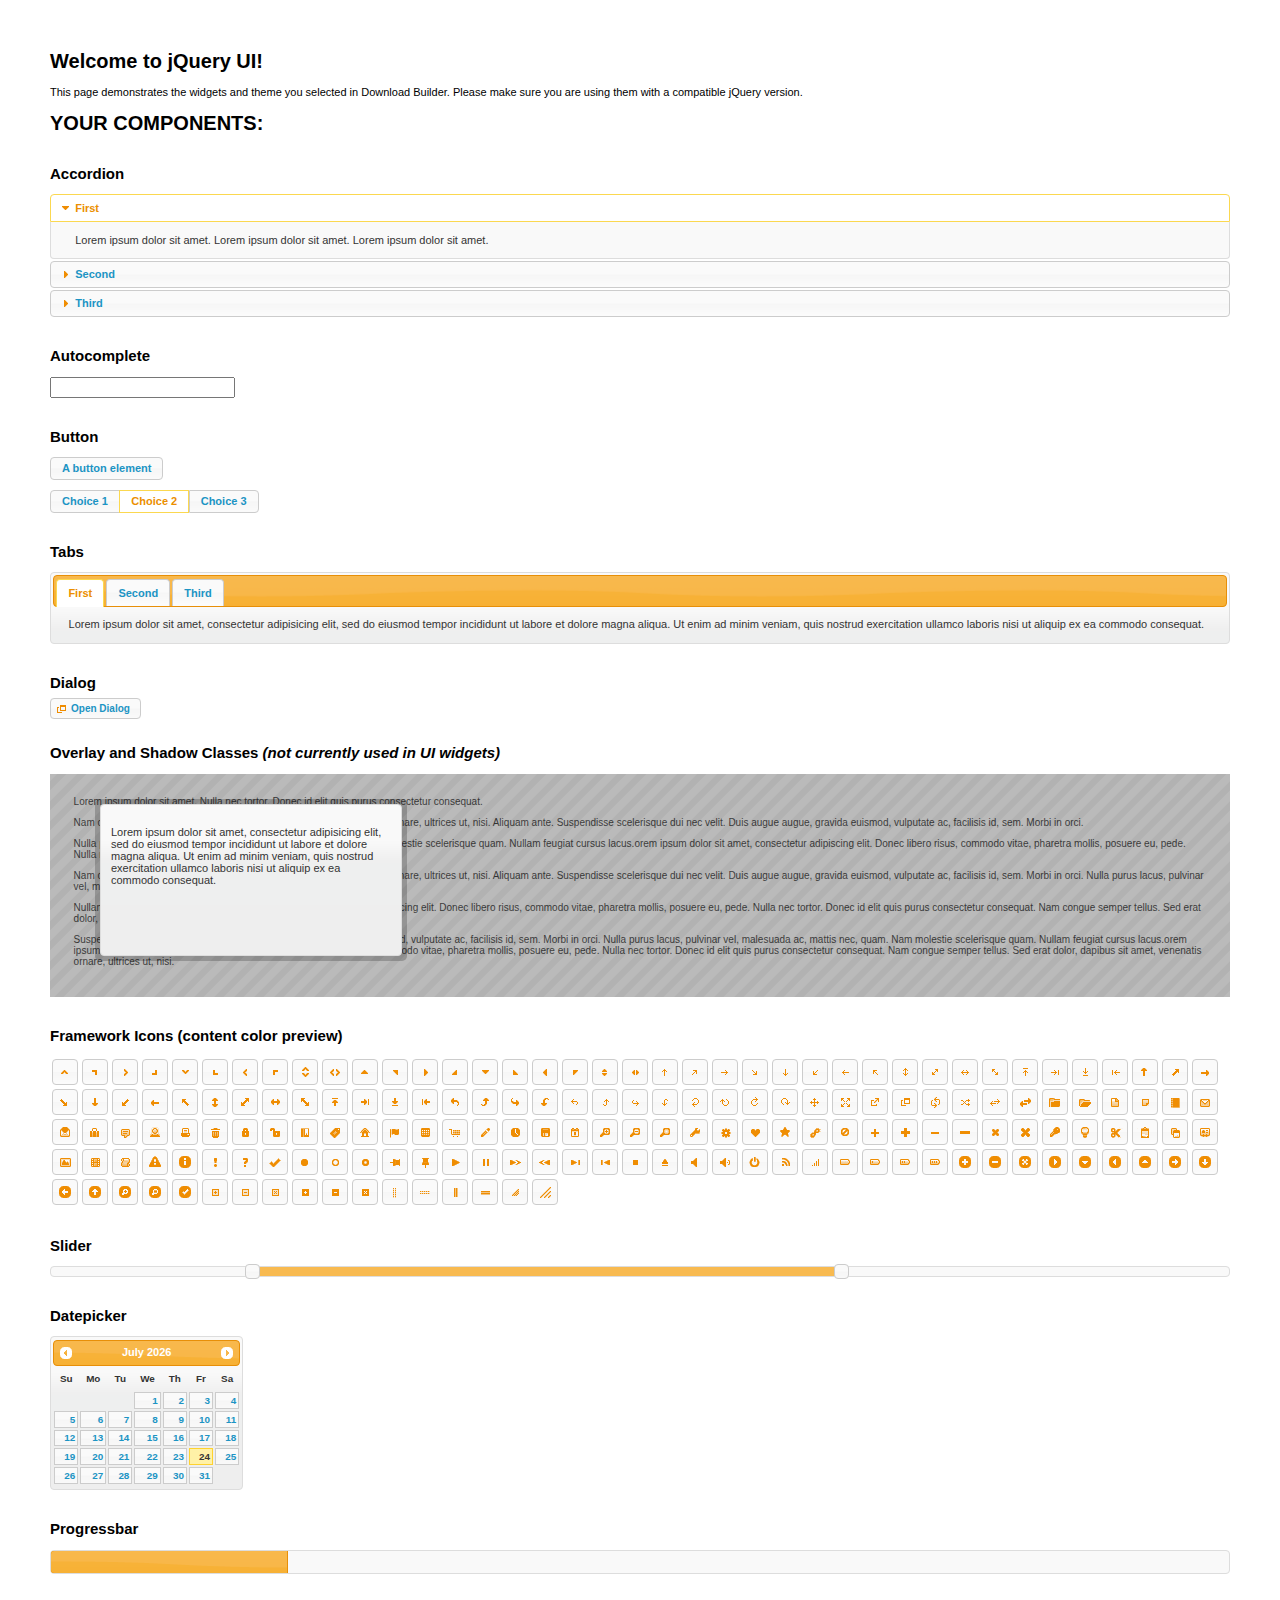
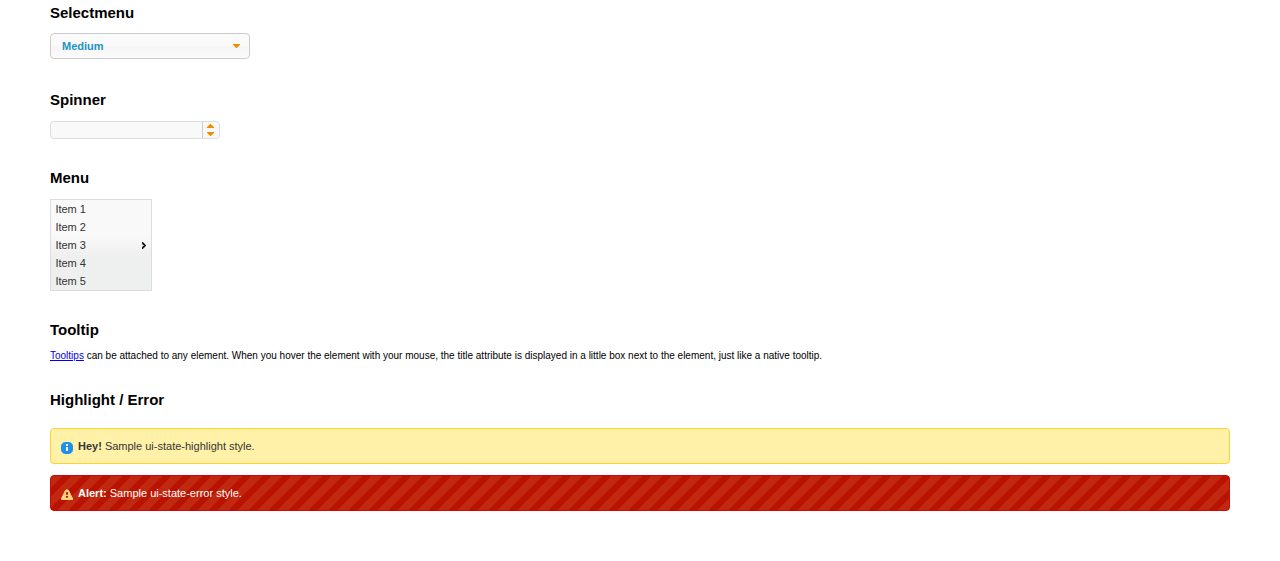
<file: static/jquery-ui-1.11.1/index.html>
<!doctype html>
<html lang="us">
<head>
	<meta charset="utf-8">
	<title>jQuery UI Example Page</title>
	<link href="jquery-ui.css" rel="stylesheet">
	<style>
	body{
		font: 62.5% "Trebuchet MS", sans-serif;
		margin: 50px;
	}
	.demoHeaders {
		margin-top: 2em;
	}
	#dialog-link {
		padding: .4em 1em .4em 20px;
		text-decoration: none;
		position: relative;
	}
	#dialog-link span.ui-icon {
		margin: 0 5px 0 0;
		position: absolute;
		left: .2em;
		top: 50%;
		margin-top: -8px;
	}
	#icons {
		margin: 0;
		padding: 0;
	}
	#icons li {
		margin: 2px;
		position: relative;
		padding: 4px 0;
		cursor: pointer;
		float: left;
		list-style: none;
	}
	#icons span.ui-icon {
		float: left;
		margin: 0 4px;
	}
	.fakewindowcontain .ui-widget-overlay {
		position: absolute;
	}
	select {
		width: 200px;
	}
	</style>
</head>
<body>

<h1>Welcome to jQuery UI!</h1>

<div class="ui-widget">
	<p>This page demonstrates the widgets and theme you selected in Download Builder. Please make sure you are using them with a compatible jQuery version.</p>
</div>

<h1>YOUR COMPONENTS:</h1>


<!-- Accordion -->
<h2 class="demoHeaders">Accordion</h2>
<div id="accordion">
	<h3>First</h3>
	<div>Lorem ipsum dolor sit amet. Lorem ipsum dolor sit amet. Lorem ipsum dolor sit amet.</div>
	<h3>Second</h3>
	<div>Phasellus mattis tincidunt nibh.</div>
	<h3>Third</h3>
	<div>Nam dui erat, auctor a, dignissim quis.</div>
</div>



<!-- Autocomplete -->
<h2 class="demoHeaders">Autocomplete</h2>
<div>
	<input id="autocomplete" title="type &quot;a&quot;">
</div>



<!-- Button -->
<h2 class="demoHeaders">Button</h2>
<button id="button">A button element</button>
<form style="margin-top: 1em;">
	<div id="radioset">
		<input type="radio" id="radio1" name="radio"><label for="radio1">Choice 1</label>
		<input type="radio" id="radio2" name="radio" checked="checked"><label for="radio2">Choice 2</label>
		<input type="radio" id="radio3" name="radio"><label for="radio3">Choice 3</label>
	</div>
</form>



<!-- Tabs -->
<h2 class="demoHeaders">Tabs</h2>
<div id="tabs">
	<ul>
		<li><a href="#tabs-1">First</a></li>
		<li><a href="#tabs-2">Second</a></li>
		<li><a href="#tabs-3">Third</a></li>
	</ul>
	<div id="tabs-1">Lorem ipsum dolor sit amet, consectetur adipisicing elit, sed do eiusmod tempor incididunt ut labore et dolore magna aliqua. Ut enim ad minim veniam, quis nostrud exercitation ullamco laboris nisi ut aliquip ex ea commodo consequat.</div>
	<div id="tabs-2">Phasellus mattis tincidunt nibh. Cras orci urna, blandit id, pretium vel, aliquet ornare, felis. Maecenas scelerisque sem non nisl. Fusce sed lorem in enim dictum bibendum.</div>
	<div id="tabs-3">Nam dui erat, auctor a, dignissim quis, sollicitudin eu, felis. Pellentesque nisi urna, interdum eget, sagittis et, consequat vestibulum, lacus. Mauris porttitor ullamcorper augue.</div>
</div>



<!-- Dialog NOTE: Dialog is not generated by UI in this demo so it can be visually styled in themeroller-->
<h2 class="demoHeaders">Dialog</h2>
<p><a href="#" id="dialog-link" class="ui-state-default ui-corner-all"><span class="ui-icon ui-icon-newwin"></span>Open Dialog</a></p>

<h2 class="demoHeaders">Overlay and Shadow Classes <em>(not currently used in UI widgets)</em></h2>
<div style="position: relative; width: 96%; height: 200px; padding:1% 2%; overflow:hidden;" class="fakewindowcontain">
	<p>Lorem ipsum dolor sit amet,  Nulla nec tortor. Donec id elit quis purus consectetur consequat. </p><p>Nam congue semper tellus. Sed erat dolor, dapibus sit amet, venenatis ornare, ultrices ut, nisi. Aliquam ante. Suspendisse scelerisque dui nec velit. Duis augue augue, gravida euismod, vulputate ac, facilisis id, sem. Morbi in orci. </p><p>Nulla purus lacus, pulvinar vel, malesuada ac, mattis nec, quam. Nam molestie scelerisque quam. Nullam feugiat cursus lacus.orem ipsum dolor sit amet, consectetur adipiscing elit. Donec libero risus, commodo vitae, pharetra mollis, posuere eu, pede. Nulla nec tortor. Donec id elit quis purus consectetur consequat. </p><p>Nam congue semper tellus. Sed erat dolor, dapibus sit amet, venenatis ornare, ultrices ut, nisi. Aliquam ante. Suspendisse scelerisque dui nec velit. Duis augue augue, gravida euismod, vulputate ac, facilisis id, sem. Morbi in orci. Nulla purus lacus, pulvinar vel, malesuada ac, mattis nec, quam. Nam molestie scelerisque quam. </p><p>Nullam feugiat cursus lacus.orem ipsum dolor sit amet, consectetur adipiscing elit. Donec libero risus, commodo vitae, pharetra mollis, posuere eu, pede. Nulla nec tortor. Donec id elit quis purus consectetur consequat. Nam congue semper tellus. Sed erat dolor, dapibus sit amet, venenatis ornare, ultrices ut, nisi. Aliquam ante. </p><p>Suspendisse scelerisque dui nec velit. Duis augue augue, gravida euismod, vulputate ac, facilisis id, sem. Morbi in orci. Nulla purus lacus, pulvinar vel, malesuada ac, mattis nec, quam. Nam molestie scelerisque quam. Nullam feugiat cursus lacus.orem ipsum dolor sit amet, consectetur adipiscing elit. Donec libero risus, commodo vitae, pharetra mollis, posuere eu, pede. Nulla nec tortor. Donec id elit quis purus consectetur consequat. Nam congue semper tellus. Sed erat dolor, dapibus sit amet, venenatis ornare, ultrices ut, nisi. </p>

	<!-- ui-dialog -->
	<div class="ui-overlay"><div class="ui-widget-overlay"></div><div class="ui-widget-shadow ui-corner-all" style="width: 302px; height: 152px; position: absolute; left: 50px; top: 30px;"></div></div>
	<div style="position: absolute; width: 280px; height: 130px;left: 50px; top: 30px; padding: 10px;" class="ui-widget ui-widget-content ui-corner-all">
		<div class="ui-dialog-content ui-widget-content" style="background: none; border: 0;">
			<p>Lorem ipsum dolor sit amet, consectetur adipisicing elit, sed do eiusmod tempor incididunt ut labore et dolore magna aliqua. Ut enim ad minim veniam, quis nostrud exercitation ullamco laboris nisi ut aliquip ex ea commodo consequat.</p>
		</div>
	</div>

</div>

<!-- ui-dialog -->
<div id="dialog" title="Dialog Title">
	<p>Lorem ipsum dolor sit amet, consectetur adipisicing elit, sed do eiusmod tempor incididunt ut labore et dolore magna aliqua. Ut enim ad minim veniam, quis nostrud exercitation ullamco laboris nisi ut aliquip ex ea commodo consequat.</p>
</div>



<h2 class="demoHeaders">Framework Icons (content color preview)</h2>
<ul id="icons" class="ui-widget ui-helper-clearfix">
	<li class="ui-state-default ui-corner-all" title=".ui-icon-carat-1-n"><span class="ui-icon ui-icon-carat-1-n"></span></li>
	<li class="ui-state-default ui-corner-all" title=".ui-icon-carat-1-ne"><span class="ui-icon ui-icon-carat-1-ne"></span></li>
	<li class="ui-state-default ui-corner-all" title=".ui-icon-carat-1-e"><span class="ui-icon ui-icon-carat-1-e"></span></li>
	<li class="ui-state-default ui-corner-all" title=".ui-icon-carat-1-se"><span class="ui-icon ui-icon-carat-1-se"></span></li>
	<li class="ui-state-default ui-corner-all" title=".ui-icon-carat-1-s"><span class="ui-icon ui-icon-carat-1-s"></span></li>
	<li class="ui-state-default ui-corner-all" title=".ui-icon-carat-1-sw"><span class="ui-icon ui-icon-carat-1-sw"></span></li>
	<li class="ui-state-default ui-corner-all" title=".ui-icon-carat-1-w"><span class="ui-icon ui-icon-carat-1-w"></span></li>
	<li class="ui-state-default ui-corner-all" title=".ui-icon-carat-1-nw"><span class="ui-icon ui-icon-carat-1-nw"></span></li>
	<li class="ui-state-default ui-corner-all" title=".ui-icon-carat-2-n-s"><span class="ui-icon ui-icon-carat-2-n-s"></span></li>
	<li class="ui-state-default ui-corner-all" title=".ui-icon-carat-2-e-w"><span class="ui-icon ui-icon-carat-2-e-w"></span></li>
	<li class="ui-state-default ui-corner-all" title=".ui-icon-triangle-1-n"><span class="ui-icon ui-icon-triangle-1-n"></span></li>
	<li class="ui-state-default ui-corner-all" title=".ui-icon-triangle-1-ne"><span class="ui-icon ui-icon-triangle-1-ne"></span></li>
	<li class="ui-state-default ui-corner-all" title=".ui-icon-triangle-1-e"><span class="ui-icon ui-icon-triangle-1-e"></span></li>
	<li class="ui-state-default ui-corner-all" title=".ui-icon-triangle-1-se"><span class="ui-icon ui-icon-triangle-1-se"></span></li>
	<li class="ui-state-default ui-corner-all" title=".ui-icon-triangle-1-s"><span class="ui-icon ui-icon-triangle-1-s"></span></li>
	<li class="ui-state-default ui-corner-all" title=".ui-icon-triangle-1-sw"><span class="ui-icon ui-icon-triangle-1-sw"></span></li>
	<li class="ui-state-default ui-corner-all" title=".ui-icon-triangle-1-w"><span class="ui-icon ui-icon-triangle-1-w"></span></li>
	<li class="ui-state-default ui-corner-all" title=".ui-icon-triangle-1-nw"><span class="ui-icon ui-icon-triangle-1-nw"></span></li>
	<li class="ui-state-default ui-corner-all" title=".ui-icon-triangle-2-n-s"><span class="ui-icon ui-icon-triangle-2-n-s"></span></li>
	<li class="ui-state-default ui-corner-all" title=".ui-icon-triangle-2-e-w"><span class="ui-icon ui-icon-triangle-2-e-w"></span></li>
	<li class="ui-state-default ui-corner-all" title=".ui-icon-arrow-1-n"><span class="ui-icon ui-icon-arrow-1-n"></span></li>
	<li class="ui-state-default ui-corner-all" title=".ui-icon-arrow-1-ne"><span class="ui-icon ui-icon-arrow-1-ne"></span></li>
	<li class="ui-state-default ui-corner-all" title=".ui-icon-arrow-1-e"><span class="ui-icon ui-icon-arrow-1-e"></span></li>
	<li class="ui-state-default ui-corner-all" title=".ui-icon-arrow-1-se"><span class="ui-icon ui-icon-arrow-1-se"></span></li>
	<li class="ui-state-default ui-corner-all" title=".ui-icon-arrow-1-s"><span class="ui-icon ui-icon-arrow-1-s"></span></li>
	<li class="ui-state-default ui-corner-all" title=".ui-icon-arrow-1-sw"><span class="ui-icon ui-icon-arrow-1-sw"></span></li>
	<li class="ui-state-default ui-corner-all" title=".ui-icon-arrow-1-w"><span class="ui-icon ui-icon-arrow-1-w"></span></li>
	<li class="ui-state-default ui-corner-all" title=".ui-icon-arrow-1-nw"><span class="ui-icon ui-icon-arrow-1-nw"></span></li>
	<li class="ui-state-default ui-corner-all" title=".ui-icon-arrow-2-n-s"><span class="ui-icon ui-icon-arrow-2-n-s"></span></li>
	<li class="ui-state-default ui-corner-all" title=".ui-icon-arrow-2-ne-sw"><span class="ui-icon ui-icon-arrow-2-ne-sw"></span></li>
	<li class="ui-state-default ui-corner-all" title=".ui-icon-arrow-2-e-w"><span class="ui-icon ui-icon-arrow-2-e-w"></span></li>
	<li class="ui-state-default ui-corner-all" title=".ui-icon-arrow-2-se-nw"><span class="ui-icon ui-icon-arrow-2-se-nw"></span></li>
	<li class="ui-state-default ui-corner-all" title=".ui-icon-arrowstop-1-n"><span class="ui-icon ui-icon-arrowstop-1-n"></span></li>
	<li class="ui-state-default ui-corner-all" title=".ui-icon-arrowstop-1-e"><span class="ui-icon ui-icon-arrowstop-1-e"></span></li>
	<li class="ui-state-default ui-corner-all" title=".ui-icon-arrowstop-1-s"><span class="ui-icon ui-icon-arrowstop-1-s"></span></li>
	<li class="ui-state-default ui-corner-all" title=".ui-icon-arrowstop-1-w"><span class="ui-icon ui-icon-arrowstop-1-w"></span></li>
	<li class="ui-state-default ui-corner-all" title=".ui-icon-arrowthick-1-n"><span class="ui-icon ui-icon-arrowthick-1-n"></span></li>
	<li class="ui-state-default ui-corner-all" title=".ui-icon-arrowthick-1-ne"><span class="ui-icon ui-icon-arrowthick-1-ne"></span></li>
	<li class="ui-state-default ui-corner-all" title=".ui-icon-arrowthick-1-e"><span class="ui-icon ui-icon-arrowthick-1-e"></span></li>
	<li class="ui-state-default ui-corner-all" title=".ui-icon-arrowthick-1-se"><span class="ui-icon ui-icon-arrowthick-1-se"></span></li>
	<li class="ui-state-default ui-corner-all" title=".ui-icon-arrowthick-1-s"><span class="ui-icon ui-icon-arrowthick-1-s"></span></li>
	<li class="ui-state-default ui-corner-all" title=".ui-icon-arrowthick-1-sw"><span class="ui-icon ui-icon-arrowthick-1-sw"></span></li>
	<li class="ui-state-default ui-corner-all" title=".ui-icon-arrowthick-1-w"><span class="ui-icon ui-icon-arrowthick-1-w"></span></li>
	<li class="ui-state-default ui-corner-all" title=".ui-icon-arrowthick-1-nw"><span class="ui-icon ui-icon-arrowthick-1-nw"></span></li>
	<li class="ui-state-default ui-corner-all" title=".ui-icon-arrowthick-2-n-s"><span class="ui-icon ui-icon-arrowthick-2-n-s"></span></li>
	<li class="ui-state-default ui-corner-all" title=".ui-icon-arrowthick-2-ne-sw"><span class="ui-icon ui-icon-arrowthick-2-ne-sw"></span></li>
	<li class="ui-state-default ui-corner-all" title=".ui-icon-arrowthick-2-e-w"><span class="ui-icon ui-icon-arrowthick-2-e-w"></span></li>
	<li class="ui-state-default ui-corner-all" title=".ui-icon-arrowthick-2-se-nw"><span class="ui-icon ui-icon-arrowthick-2-se-nw"></span></li>
	<li class="ui-state-default ui-corner-all" title=".ui-icon-arrowthickstop-1-n"><span class="ui-icon ui-icon-arrowthickstop-1-n"></span></li>
	<li class="ui-state-default ui-corner-all" title=".ui-icon-arrowthickstop-1-e"><span class="ui-icon ui-icon-arrowthickstop-1-e"></span></li>
	<li class="ui-state-default ui-corner-all" title=".ui-icon-arrowthickstop-1-s"><span class="ui-icon ui-icon-arrowthickstop-1-s"></span></li>
	<li class="ui-state-default ui-corner-all" title=".ui-icon-arrowthickstop-1-w"><span class="ui-icon ui-icon-arrowthickstop-1-w"></span></li>
	<li class="ui-state-default ui-corner-all" title=".ui-icon-arrowreturnthick-1-w"><span class="ui-icon ui-icon-arrowreturnthick-1-w"></span></li>
	<li class="ui-state-default ui-corner-all" title=".ui-icon-arrowreturnthick-1-n"><span class="ui-icon ui-icon-arrowreturnthick-1-n"></span></li>
	<li class="ui-state-default ui-corner-all" title=".ui-icon-arrowreturnthick-1-e"><span class="ui-icon ui-icon-arrowreturnthick-1-e"></span></li>
	<li class="ui-state-default ui-corner-all" title=".ui-icon-arrowreturnthick-1-s"><span class="ui-icon ui-icon-arrowreturnthick-1-s"></span></li>
	<li class="ui-state-default ui-corner-all" title=".ui-icon-arrowreturn-1-w"><span class="ui-icon ui-icon-arrowreturn-1-w"></span></li>
	<li class="ui-state-default ui-corner-all" title=".ui-icon-arrowreturn-1-n"><span class="ui-icon ui-icon-arrowreturn-1-n"></span></li>
	<li class="ui-state-default ui-corner-all" title=".ui-icon-arrowreturn-1-e"><span class="ui-icon ui-icon-arrowreturn-1-e"></span></li>
	<li class="ui-state-default ui-corner-all" title=".ui-icon-arrowreturn-1-s"><span class="ui-icon ui-icon-arrowreturn-1-s"></span></li>
	<li class="ui-state-default ui-corner-all" title=".ui-icon-arrowrefresh-1-w"><span class="ui-icon ui-icon-arrowrefresh-1-w"></span></li>
	<li class="ui-state-default ui-corner-all" title=".ui-icon-arrowrefresh-1-n"><span class="ui-icon ui-icon-arrowrefresh-1-n"></span></li>
	<li class="ui-state-default ui-corner-all" title=".ui-icon-arrowrefresh-1-e"><span class="ui-icon ui-icon-arrowrefresh-1-e"></span></li>
	<li class="ui-state-default ui-corner-all" title=".ui-icon-arrowrefresh-1-s"><span class="ui-icon ui-icon-arrowrefresh-1-s"></span></li>
	<li class="ui-state-default ui-corner-all" title=".ui-icon-arrow-4"><span class="ui-icon ui-icon-arrow-4"></span></li>
	<li class="ui-state-default ui-corner-all" title=".ui-icon-arrow-4-diag"><span class="ui-icon ui-icon-arrow-4-diag"></span></li>
	<li class="ui-state-default ui-corner-all" title=".ui-icon-extlink"><span class="ui-icon ui-icon-extlink"></span></li>
	<li class="ui-state-default ui-corner-all" title=".ui-icon-newwin"><span class="ui-icon ui-icon-newwin"></span></li>
	<li class="ui-state-default ui-corner-all" title=".ui-icon-refresh"><span class="ui-icon ui-icon-refresh"></span></li>
	<li class="ui-state-default ui-corner-all" title=".ui-icon-shuffle"><span class="ui-icon ui-icon-shuffle"></span></li>
	<li class="ui-state-default ui-corner-all" title=".ui-icon-transfer-e-w"><span class="ui-icon ui-icon-transfer-e-w"></span></li>
	<li class="ui-state-default ui-corner-all" title=".ui-icon-transferthick-e-w"><span class="ui-icon ui-icon-transferthick-e-w"></span></li>
	<li class="ui-state-default ui-corner-all" title=".ui-icon-folder-collapsed"><span class="ui-icon ui-icon-folder-collapsed"></span></li>
	<li class="ui-state-default ui-corner-all" title=".ui-icon-folder-open"><span class="ui-icon ui-icon-folder-open"></span></li>
	<li class="ui-state-default ui-corner-all" title=".ui-icon-document"><span class="ui-icon ui-icon-document"></span></li>
	<li class="ui-state-default ui-corner-all" title=".ui-icon-document-b"><span class="ui-icon ui-icon-document-b"></span></li>
	<li class="ui-state-default ui-corner-all" title=".ui-icon-note"><span class="ui-icon ui-icon-note"></span></li>
	<li class="ui-state-default ui-corner-all" title=".ui-icon-mail-closed"><span class="ui-icon ui-icon-mail-closed"></span></li>
	<li class="ui-state-default ui-corner-all" title=".ui-icon-mail-open"><span class="ui-icon ui-icon-mail-open"></span></li>
	<li class="ui-state-default ui-corner-all" title=".ui-icon-suitcase"><span class="ui-icon ui-icon-suitcase"></span></li>
	<li class="ui-state-default ui-corner-all" title=".ui-icon-comment"><span class="ui-icon ui-icon-comment"></span></li>
	<li class="ui-state-default ui-corner-all" title=".ui-icon-person"><span class="ui-icon ui-icon-person"></span></li>
	<li class="ui-state-default ui-corner-all" title=".ui-icon-print"><span class="ui-icon ui-icon-print"></span></li>
	<li class="ui-state-default ui-corner-all" title=".ui-icon-trash"><span class="ui-icon ui-icon-trash"></span></li>
	<li class="ui-state-default ui-corner-all" title=".ui-icon-locked"><span class="ui-icon ui-icon-locked"></span></li>
	<li class="ui-state-default ui-corner-all" title=".ui-icon-unlocked"><span class="ui-icon ui-icon-unlocked"></span></li>
	<li class="ui-state-default ui-corner-all" title=".ui-icon-bookmark"><span class="ui-icon ui-icon-bookmark"></span></li>
	<li class="ui-state-default ui-corner-all" title=".ui-icon-tag"><span class="ui-icon ui-icon-tag"></span></li>
	<li class="ui-state-default ui-corner-all" title=".ui-icon-home"><span class="ui-icon ui-icon-home"></span></li>
	<li class="ui-state-default ui-corner-all" title=".ui-icon-flag"><span class="ui-icon ui-icon-flag"></span></li>
	<li class="ui-state-default ui-corner-all" title=".ui-icon-calculator"><span class="ui-icon ui-icon-calculator"></span></li>
	<li class="ui-state-default ui-corner-all" title=".ui-icon-cart"><span class="ui-icon ui-icon-cart"></span></li>
	<li class="ui-state-default ui-corner-all" title=".ui-icon-pencil"><span class="ui-icon ui-icon-pencil"></span></li>
	<li class="ui-state-default ui-corner-all" title=".ui-icon-clock"><span class="ui-icon ui-icon-clock"></span></li>
	<li class="ui-state-default ui-corner-all" title=".ui-icon-disk"><span class="ui-icon ui-icon-disk"></span></li>
	<li class="ui-state-default ui-corner-all" title=".ui-icon-calendar"><span class="ui-icon ui-icon-calendar"></span></li>
	<li class="ui-state-default ui-corner-all" title=".ui-icon-zoomin"><span class="ui-icon ui-icon-zoomin"></span></li>
	<li class="ui-state-default ui-corner-all" title=".ui-icon-zoomout"><span class="ui-icon ui-icon-zoomout"></span></li>
	<li class="ui-state-default ui-corner-all" title=".ui-icon-search"><span class="ui-icon ui-icon-search"></span></li>
	<li class="ui-state-default ui-corner-all" title=".ui-icon-wrench"><span class="ui-icon ui-icon-wrench"></span></li>
	<li class="ui-state-default ui-corner-all" title=".ui-icon-gear"><span class="ui-icon ui-icon-gear"></span></li>
	<li class="ui-state-default ui-corner-all" title=".ui-icon-heart"><span class="ui-icon ui-icon-heart"></span></li>
	<li class="ui-state-default ui-corner-all" title=".ui-icon-star"><span class="ui-icon ui-icon-star"></span></li>
	<li class="ui-state-default ui-corner-all" title=".ui-icon-link"><span class="ui-icon ui-icon-link"></span></li>
	<li class="ui-state-default ui-corner-all" title=".ui-icon-cancel"><span class="ui-icon ui-icon-cancel"></span></li>
	<li class="ui-state-default ui-corner-all" title=".ui-icon-plus"><span class="ui-icon ui-icon-plus"></span></li>
	<li class="ui-state-default ui-corner-all" title=".ui-icon-plusthick"><span class="ui-icon ui-icon-plusthick"></span></li>
	<li class="ui-state-default ui-corner-all" title=".ui-icon-minus"><span class="ui-icon ui-icon-minus"></span></li>
	<li class="ui-state-default ui-corner-all" title=".ui-icon-minusthick"><span class="ui-icon ui-icon-minusthick"></span></li>
	<li class="ui-state-default ui-corner-all" title=".ui-icon-close"><span class="ui-icon ui-icon-close"></span></li>
	<li class="ui-state-default ui-corner-all" title=".ui-icon-closethick"><span class="ui-icon ui-icon-closethick"></span></li>
	<li class="ui-state-default ui-corner-all" title=".ui-icon-key"><span class="ui-icon ui-icon-key"></span></li>
	<li class="ui-state-default ui-corner-all" title=".ui-icon-lightbulb"><span class="ui-icon ui-icon-lightbulb"></span></li>
	<li class="ui-state-default ui-corner-all" title=".ui-icon-scissors"><span class="ui-icon ui-icon-scissors"></span></li>
	<li class="ui-state-default ui-corner-all" title=".ui-icon-clipboard"><span class="ui-icon ui-icon-clipboard"></span></li>
	<li class="ui-state-default ui-corner-all" title=".ui-icon-copy"><span class="ui-icon ui-icon-copy"></span></li>
	<li class="ui-state-default ui-corner-all" title=".ui-icon-contact"><span class="ui-icon ui-icon-contact"></span></li>
	<li class="ui-state-default ui-corner-all" title=".ui-icon-image"><span class="ui-icon ui-icon-image"></span></li>
	<li class="ui-state-default ui-corner-all" title=".ui-icon-video"><span class="ui-icon ui-icon-video"></span></li>
	<li class="ui-state-default ui-corner-all" title=".ui-icon-script"><span class="ui-icon ui-icon-script"></span></li>
	<li class="ui-state-default ui-corner-all" title=".ui-icon-alert"><span class="ui-icon ui-icon-alert"></span></li>
	<li class="ui-state-default ui-corner-all" title=".ui-icon-info"><span class="ui-icon ui-icon-info"></span></li>
	<li class="ui-state-default ui-corner-all" title=".ui-icon-notice"><span class="ui-icon ui-icon-notice"></span></li>
	<li class="ui-state-default ui-corner-all" title=".ui-icon-help"><span class="ui-icon ui-icon-help"></span></li>
	<li class="ui-state-default ui-corner-all" title=".ui-icon-check"><span class="ui-icon ui-icon-check"></span></li>
	<li class="ui-state-default ui-corner-all" title=".ui-icon-bullet"><span class="ui-icon ui-icon-bullet"></span></li>
	<li class="ui-state-default ui-corner-all" title=".ui-icon-radio-off"><span class="ui-icon ui-icon-radio-off"></span></li>
	<li class="ui-state-default ui-corner-all" title=".ui-icon-radio-on"><span class="ui-icon ui-icon-radio-on"></span></li>
	<li class="ui-state-default ui-corner-all" title=".ui-icon-pin-w"><span class="ui-icon ui-icon-pin-w"></span></li>
	<li class="ui-state-default ui-corner-all" title=".ui-icon-pin-s"><span class="ui-icon ui-icon-pin-s"></span></li>
	<li class="ui-state-default ui-corner-all" title=".ui-icon-play"><span class="ui-icon ui-icon-play"></span></li>
	<li class="ui-state-default ui-corner-all" title=".ui-icon-pause"><span class="ui-icon ui-icon-pause"></span></li>
	<li class="ui-state-default ui-corner-all" title=".ui-icon-seek-next"><span class="ui-icon ui-icon-seek-next"></span></li>
	<li class="ui-state-default ui-corner-all" title=".ui-icon-seek-prev"><span class="ui-icon ui-icon-seek-prev"></span></li>
	<li class="ui-state-default ui-corner-all" title=".ui-icon-seek-end"><span class="ui-icon ui-icon-seek-end"></span></li>
	<li class="ui-state-default ui-corner-all" title=".ui-icon-seek-first"><span class="ui-icon ui-icon-seek-first"></span></li>
	<li class="ui-state-default ui-corner-all" title=".ui-icon-stop"><span class="ui-icon ui-icon-stop"></span></li>
	<li class="ui-state-default ui-corner-all" title=".ui-icon-eject"><span class="ui-icon ui-icon-eject"></span></li>
	<li class="ui-state-default ui-corner-all" title=".ui-icon-volume-off"><span class="ui-icon ui-icon-volume-off"></span></li>
	<li class="ui-state-default ui-corner-all" title=".ui-icon-volume-on"><span class="ui-icon ui-icon-volume-on"></span></li>
	<li class="ui-state-default ui-corner-all" title=".ui-icon-power"><span class="ui-icon ui-icon-power"></span></li>
	<li class="ui-state-default ui-corner-all" title=".ui-icon-signal-diag"><span class="ui-icon ui-icon-signal-diag"></span></li>
	<li class="ui-state-default ui-corner-all" title=".ui-icon-signal"><span class="ui-icon ui-icon-signal"></span></li>
	<li class="ui-state-default ui-corner-all" title=".ui-icon-battery-0"><span class="ui-icon ui-icon-battery-0"></span></li>
	<li class="ui-state-default ui-corner-all" title=".ui-icon-battery-1"><span class="ui-icon ui-icon-battery-1"></span></li>
	<li class="ui-state-default ui-corner-all" title=".ui-icon-battery-2"><span class="ui-icon ui-icon-battery-2"></span></li>
	<li class="ui-state-default ui-corner-all" title=".ui-icon-battery-3"><span class="ui-icon ui-icon-battery-3"></span></li>
	<li class="ui-state-default ui-corner-all" title=".ui-icon-circle-plus"><span class="ui-icon ui-icon-circle-plus"></span></li>
	<li class="ui-state-default ui-corner-all" title=".ui-icon-circle-minus"><span class="ui-icon ui-icon-circle-minus"></span></li>
	<li class="ui-state-default ui-corner-all" title=".ui-icon-circle-close"><span class="ui-icon ui-icon-circle-close"></span></li>
	<li class="ui-state-default ui-corner-all" title=".ui-icon-circle-triangle-e"><span class="ui-icon ui-icon-circle-triangle-e"></span></li>
	<li class="ui-state-default ui-corner-all" title=".ui-icon-circle-triangle-s"><span class="ui-icon ui-icon-circle-triangle-s"></span></li>
	<li class="ui-state-default ui-corner-all" title=".ui-icon-circle-triangle-w"><span class="ui-icon ui-icon-circle-triangle-w"></span></li>
	<li class="ui-state-default ui-corner-all" title=".ui-icon-circle-triangle-n"><span class="ui-icon ui-icon-circle-triangle-n"></span></li>
	<li class="ui-state-default ui-corner-all" title=".ui-icon-circle-arrow-e"><span class="ui-icon ui-icon-circle-arrow-e"></span></li>
	<li class="ui-state-default ui-corner-all" title=".ui-icon-circle-arrow-s"><span class="ui-icon ui-icon-circle-arrow-s"></span></li>
	<li class="ui-state-default ui-corner-all" title=".ui-icon-circle-arrow-w"><span class="ui-icon ui-icon-circle-arrow-w"></span></li>
	<li class="ui-state-default ui-corner-all" title=".ui-icon-circle-arrow-n"><span class="ui-icon ui-icon-circle-arrow-n"></span></li>
	<li class="ui-state-default ui-corner-all" title=".ui-icon-circle-zoomin"><span class="ui-icon ui-icon-circle-zoomin"></span></li>
	<li class="ui-state-default ui-corner-all" title=".ui-icon-circle-zoomout"><span class="ui-icon ui-icon-circle-zoomout"></span></li>
	<li class="ui-state-default ui-corner-all" title=".ui-icon-circle-check"><span class="ui-icon ui-icon-circle-check"></span></li>
	<li class="ui-state-default ui-corner-all" title=".ui-icon-circlesmall-plus"><span class="ui-icon ui-icon-circlesmall-plus"></span></li>
	<li class="ui-state-default ui-corner-all" title=".ui-icon-circlesmall-minus"><span class="ui-icon ui-icon-circlesmall-minus"></span></li>
	<li class="ui-state-default ui-corner-all" title=".ui-icon-circlesmall-close"><span class="ui-icon ui-icon-circlesmall-close"></span></li>
	<li class="ui-state-default ui-corner-all" title=".ui-icon-squaresmall-plus"><span class="ui-icon ui-icon-squaresmall-plus"></span></li>
	<li class="ui-state-default ui-corner-all" title=".ui-icon-squaresmall-minus"><span class="ui-icon ui-icon-squaresmall-minus"></span></li>
	<li class="ui-state-default ui-corner-all" title=".ui-icon-squaresmall-close"><span class="ui-icon ui-icon-squaresmall-close"></span></li>
	<li class="ui-state-default ui-corner-all" title=".ui-icon-grip-dotted-vertical"><span class="ui-icon ui-icon-grip-dotted-vertical"></span></li>
	<li class="ui-state-default ui-corner-all" title=".ui-icon-grip-dotted-horizontal"><span class="ui-icon ui-icon-grip-dotted-horizontal"></span></li>
	<li class="ui-state-default ui-corner-all" title=".ui-icon-grip-solid-vertical"><span class="ui-icon ui-icon-grip-solid-vertical"></span></li>
	<li class="ui-state-default ui-corner-all" title=".ui-icon-grip-solid-horizontal"><span class="ui-icon ui-icon-grip-solid-horizontal"></span></li>
	<li class="ui-state-default ui-corner-all" title=".ui-icon-gripsmall-diagonal-se"><span class="ui-icon ui-icon-gripsmall-diagonal-se"></span></li>
	<li class="ui-state-default ui-corner-all" title=".ui-icon-grip-diagonal-se"><span class="ui-icon ui-icon-grip-diagonal-se"></span></li>
</ul>


<!-- Slider -->
<h2 class="demoHeaders">Slider</h2>
<div id="slider"></div>



<!-- Datepicker -->
<h2 class="demoHeaders">Datepicker</h2>
<div id="datepicker"></div>



<!-- Progressbar -->
<h2 class="demoHeaders">Progressbar</h2>
<div id="progressbar"></div>



<!-- Progressbar -->
<h2 class="demoHeaders">Selectmenu</h2>
<select id="selectmenu">
	<option>Slower</option>
	<option>Slow</option>
	<option selected="selected">Medium</option>
	<option>Fast</option>
	<option>Faster</option>
</select>



<!-- Spinner -->
<h2 class="demoHeaders">Spinner</h2>
<input id="spinner">



<!-- Menu -->
<h2 class="demoHeaders">Menu</h2>
<ul style="width:100px;" id="menu">
	<li>Item 1</li>
	<li>Item 2</li>
	<li>Item 3
		<ul>
			<li>Item 3-1</li>
			<li>Item 3-2</li>
			<li>Item 3-3</li>
			<li>Item 3-4</li>
			<li>Item 3-5</li>
		</ul>
	</li>
	<li>Item 4</li>
	<li>Item 5</li>
</ul>



<!-- Tooltip -->
<h2 class="demoHeaders">Tooltip</h2>
<p id="tooltip">
	<a href="#" title="That&apos;s what this widget is">Tooltips</a> can be attached to any element. When you hover
the element with your mouse, the title attribute is displayed in a little box next to the element, just like a native tooltip.
</p>


<!-- Highlight / Error -->
<h2 class="demoHeaders">Highlight / Error</h2>
<div class="ui-widget">
	<div class="ui-state-highlight ui-corner-all" style="margin-top: 20px; padding: 0 .7em;">
		<p><span class="ui-icon ui-icon-info" style="float: left; margin-right: .3em;"></span>
		<strong>Hey!</strong> Sample ui-state-highlight style.</p>
	</div>
</div>
<br>
<div class="ui-widget">
	<div class="ui-state-error ui-corner-all" style="padding: 0 .7em;">
		<p><span class="ui-icon ui-icon-alert" style="float: left; margin-right: .3em;"></span>
		<strong>Alert:</strong> Sample ui-state-error style.</p>
	</div>
</div>

<script src="external/jquery/jquery.js"></script>
<script src="jquery-ui.js"></script>
<script>

$( "#accordion" ).accordion();



var availableTags = [
	"ActionScript",
	"AppleScript",
	"Asp",
	"BASIC",
	"C",
	"C++",
	"Clojure",
	"COBOL",
	"ColdFusion",
	"Erlang",
	"Fortran",
	"Groovy",
	"Haskell",
	"Java",
	"JavaScript",
	"Lisp",
	"Perl",
	"PHP",
	"Python",
	"Ruby",
	"Scala",
	"Scheme"
];
$( "#autocomplete" ).autocomplete({
	source: availableTags
});



$( "#button" ).button();
$( "#radioset" ).buttonset();



$( "#tabs" ).tabs();



$( "#dialog" ).dialog({
	autoOpen: false,
	width: 400,
	buttons: [
		{
			text: "Ok",
			click: function() {
				$( this ).dialog( "close" );
			}
		},
		{
			text: "Cancel",
			click: function() {
				$( this ).dialog( "close" );
			}
		}
	]
});

// Link to open the dialog
$( "#dialog-link" ).click(function( event ) {
	$( "#dialog" ).dialog( "open" );
	event.preventDefault();
});



$( "#datepicker" ).datepicker({
	inline: true
});



$( "#slider" ).slider({
	range: true,
	values: [ 17, 67 ]
});



$( "#progressbar" ).progressbar({
	value: 20
});



$( "#spinner" ).spinner();



$( "#menu" ).menu();



$( "#tooltip" ).tooltip();



$( "#selectmenu" ).selectmenu();


// Hover states on the static widgets
$( "#dialog-link, #icons li" ).hover(
	function() {
		$( this ).addClass( "ui-state-hover" );
	},
	function() {
		$( this ).removeClass( "ui-state-hover" );
	}
);
</script>
</body>
</html>
</file>
